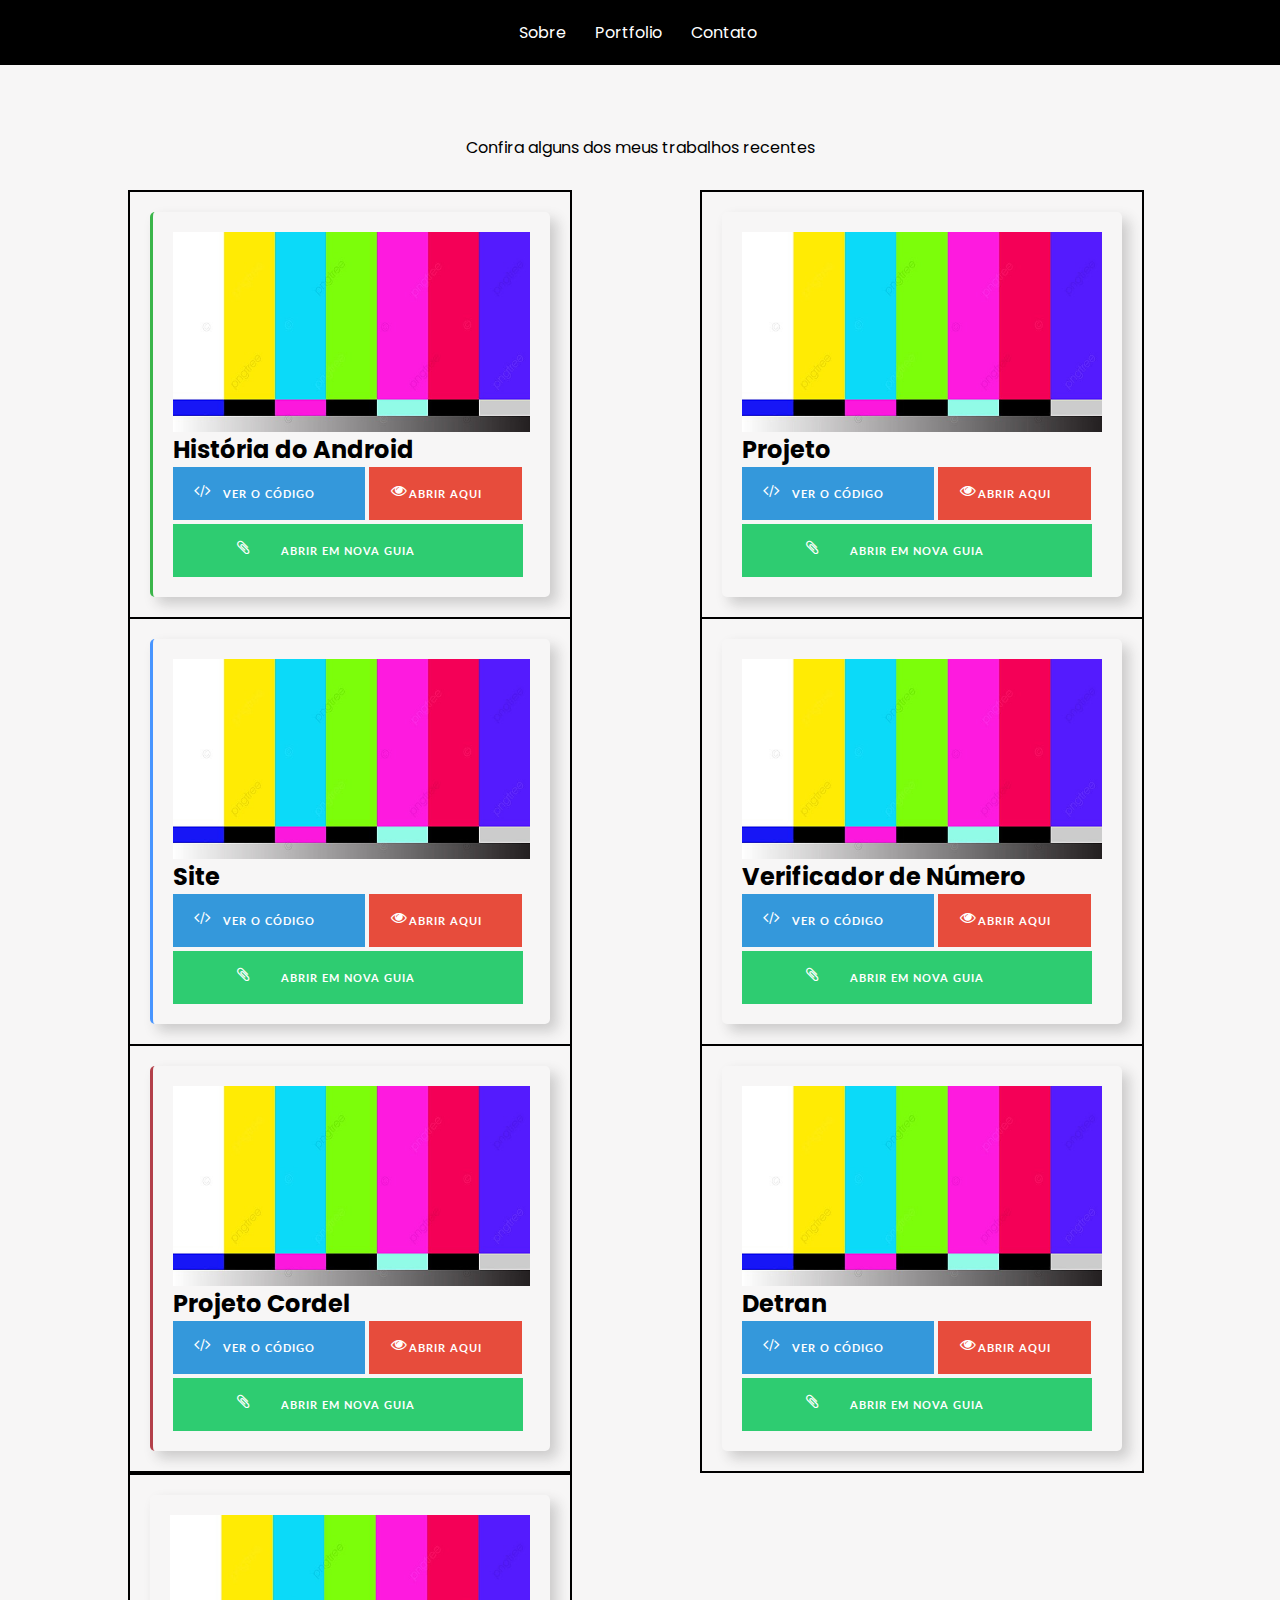
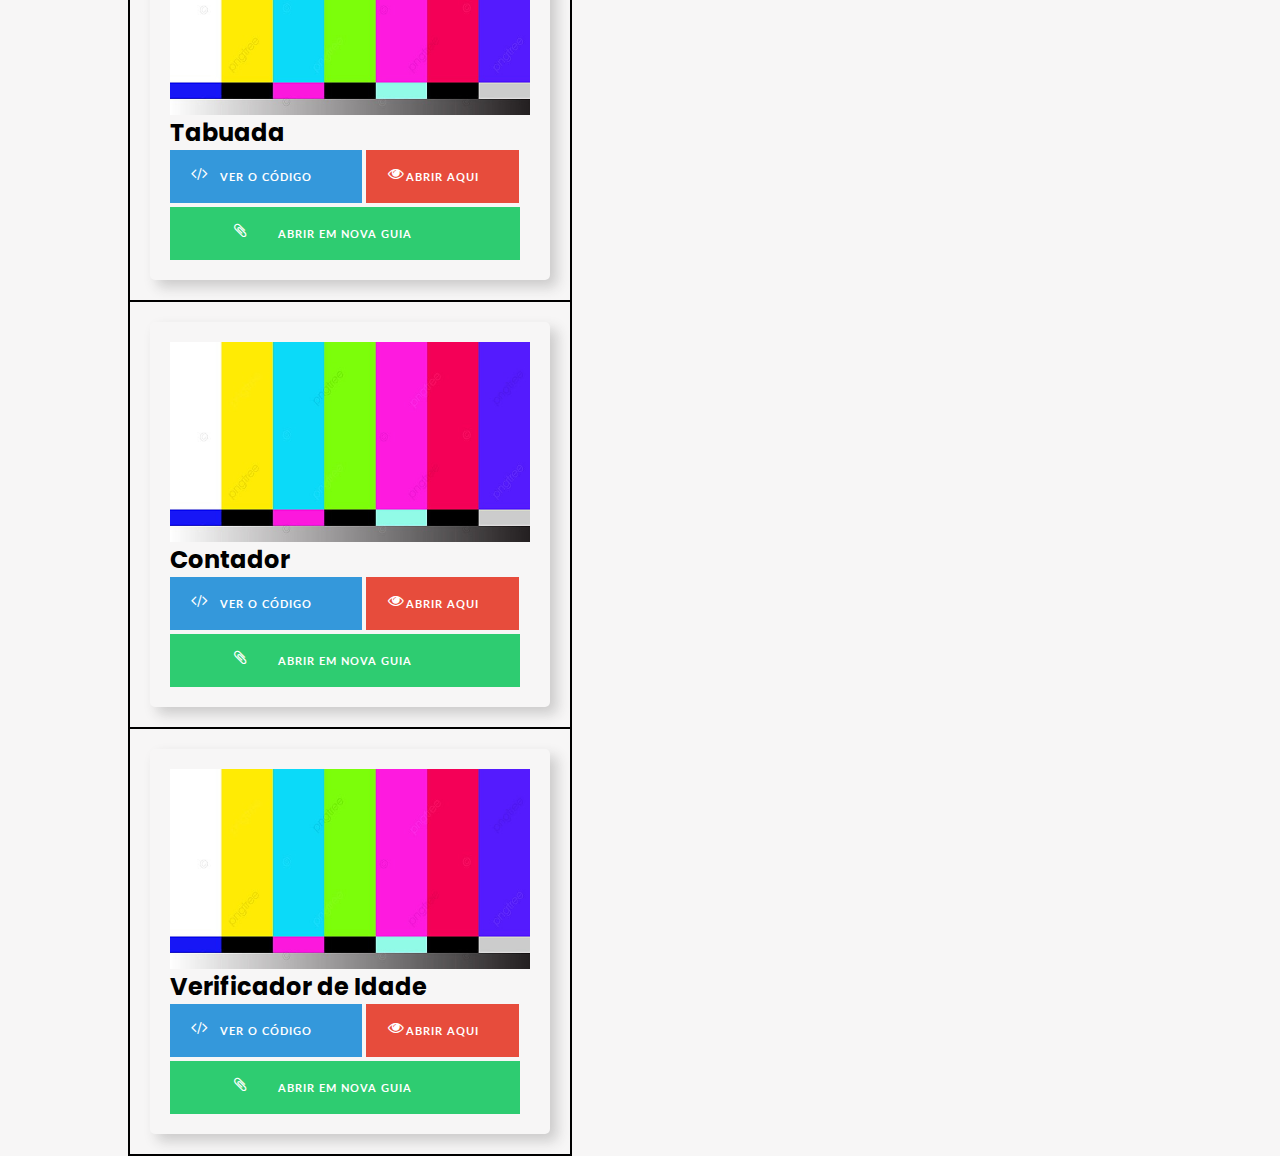
<file: index.html>
<!DOCTYPE html>
<html lang="pt-br">
<head>
    <meta charset="UTF-8">
    <meta name="viewport" content="width=device-width, initial-scale=1.0">
    <title>Portfolio Giovani</title>
    <link rel="stylesheet" href="style.css">
    <link rel="shortcut icon" href="#" type="image/x-icon">
    <link href="https://fonts.googleapis.com/css2?family=Poppins:ital,wght@0,200;0,400;0,600;1,200;1,400;1,600&display=swap" rel="stylesheet"/>

    <link href="//maxcdn.bootstrapcdn.com/font-awesome/4.1.0/css/font-awesome.min.css" rel="stylesheet">
    <link href='https://fonts.googleapis.com/css?family=Lato' rel='stylesheet' type='text/css'>

</head>
<body>
    <header>
        <nav id="head">
            <a class="bas" href="pageabout.html">Sobre</a>
            <a class="bas" href="index.html">Portfolio</a>
            <a class="bas" id="ctt" href="pagectt.html">Contato</a> 
        </nav>
    </header>
    <main>
        <section>
            <article>
                <iframe class="telavisu container" scrolling="no" src="" frameborder="1"  name="tela"></iframe>
                

            </article>
            <article>
                <p id="mostrapro">Confira alguns dos meus trabalhos recentes</p>
            <div class="cartoes">
            <ul class="menu">    
                <li><div class="proj verde">
                    <img class="img" src="imagens/tv.jpg" alt="historia sobre o android" />
                    <h2>História do Android</h2>
                    <a  target="_blank" href="https://github.com/GiovaniCLuvi">
                      <button class="bot bot1 btn-sep icon-info">Ver o código</button>
                    </a>
                    <a  target="tela" href="https://giovanicluvi.github.io/Site-Android/index.html">
                        <button class="bot bot3 btn-sep icon-heart bjs">Abrir aqui</button>
                    </a>                    
                    <a  target="_blank" href="https://giovanicluvi.github.io/Site-Android/index.html">
                        <button class="bot bot2 btn-sep icon-cart">Abrir em nova guia</button>
                    </a>
                </div>
                </li>    
                <li><div class="proj azul">
                    <img class="img" src="imagens/tv.jpg" alt="site ben 10" />
                    <h2>Site</h2>
                    <a  target="_blank" href="https://github.com/GiovaniCLuvi">
                        <button class="bot bot1 btn-sep icon-info">Ver o código</button>
                      </a>
                      <a  target="tela" href="https://giovanicluvi.github.io/sitepicadoben10/siteben10.html">
                          <button class="bot bot3 btn-sep icon-heart bjs">Abrir aqui</button>
                    </a>                      
                      <a  target="_blank" href="https://giovanicluvi.github.io/sitepicadoben10/siteben10.html">
                          <button class="bot bot2 btn-sep icon-cart">Abrir em nova guia</button>
                      </a>


                </div>
                </li>   
                <li><div class="proj verme">
                    <img class="img" src="imagens/tv.jpg" alt="cordel"/>
                    <h2>Projeto Cordel</h2>
                    <a  target="_blank" href="https://github.com/GiovaniCLuvi">
                        <button class="bot bot1 btn-sep icon-info">Ver o código</button>
                        </a>
                        <a  target="tela" href="https://giovanicluvi.github.io/projeto-cordel/">
                            <button class="bot bot3 btn-sep icon-heart bjs">Abrir aqui</button>
                        </a>
                        <a  target="_blank" href="https://giovanicluvi.github.io/projeto-cordel/">
                            <button class="bot bot2 btn-sep icon-cart">Abrir em nova guia</button>
                        </a>
                        </div>
                      </div>
                    </li>
            </ul>
            <ul class="menu">
                <li><div class="proj preto">
                    <img class="img" src="imagens/tv.jpg" alt="teste">
                    <h2>Projeto</h2>
                    <a target="_blank" href="#"></a>
                    <button class="bot bot1 btn-sep icon-info">Ver o código</button>
                        </a>
                        <a  target="tela" href="https://giovanicluvi.github.io/projeto-cordel/">
                            <button class="bot bot3 btn-sep icon-heart bjs">Abrir aqui</button>
                        </a>
                        <a  target="_blank" href="https://giovanicluvi.github.io/projeto-cordel/">
                            <button class="bot bot2 btn-sep icon-cart">Abrir em nova guia</button>
                        </a>
                </div></li>
                <li><div class="proj laranja">
                    <img class="img" src="imagens/tv.jpg" alt="teste">
                    <h2>Verificador de Número</h2>
                    <a target="_blank" href="#"></a>
                    <button class="bot bot1 btn-sep icon-info">Ver o código</button>
                        </a>
                        <a  target="tela" href="https://giovanicluvi.github.io/CursoJavaScript-CursoemVideo/Analisador%20de%20n%C3%BAmero/index">
                            <button class="bot bot3 btn-sep icon-heart bjs">Abrir aqui</button>
                        </a>
                        <a  target="_blank" href="https://giovanicluvi.github.io/CursoJavaScript-CursoemVideo/Analisador%20de%20n%C3%BAmero/index">
                            <button class="bot bot2 btn-sep icon-cart">Abrir em nova guia</button>
                        </a>
                </div></li>
                <li><div class="proj amarelo">
                    <img class="img" src="imagens/tv.jpg" alt="teste">
                    <h2>Detran</h2>
                    <a target="_blank" href="#"></a>
                    <button class="bot bot1 btn-sep icon-info">Ver o código</button>
                        </a>
                        <a  target="tela" href="https://giovanicluvi.github.io/CursoJavaScript-CursoemVideo/Condi%C3%A7%C3%B5es/Site%20Do%20DETRAN/index">
                            <button class="bot bot3 btn-sep icon-heart bjs">Abrir aqui</button>
                        </a>
                        <a  target="_blank" href="https://giovanicluvi.github.io/CursoJavaScript-CursoemVideo/Condi%C3%A7%C3%B5es/Site%20Do%20DETRAN/index">
                            <button class="bot bot2 btn-sep icon-cart">Abrir em nova guia</button>
                        </a>
                </div></li>
            </ul>
            <ul class="menu">
                <li><div class="proj preto">
                    <img class="img" src="imagens/tv.jpg" alt="teste">
                    <h2>Tabuada</h2>
                    <a target="_blank" href="#"></a>
                    <button class="bot bot1 btn-sep icon-info">Ver o código</button>
                        </a>
                        <a  target="tela" href="https://giovanicluvi.github.io/CursoJavaScript-CursoemVideo/tabuada/ex17">
                            <button class="bot bot3 btn-sep icon-heart bjs">Abrir aqui</button>
                        </a>
                        <a  target="_blank" href="https://giovanicluvi.github.io/CursoJavaScript-CursoemVideo/tabuada/ex17">
                            <button class="bot bot2 btn-sep icon-cart">Abrir em nova guia</button>
                        </a>
                </div></li>
                <li><div class="proj laranja">
                    <img class="img" src="imagens/tv.jpg" alt="teste">
                    <h2>Contador</h2>
                    <a target="_blank" href="#"></a>
                    <button class="bot bot1 btn-sep icon-info">Ver o código</button>
                        </a>
                        <a  target="tela" href="https://giovanicluvi.github.io/CursoJavaScript-CursoemVideo/contador/ex16">
                            <button class="bot bot3 btn-sep icon-heart bjs">Abrir aqui</button>
                        </a>
                        <a  target="_blank" href="https://giovanicluvi.github.io/CursoJavaScript-CursoemVideo/contador/ex16">
                            <button class="bot bot2 btn-sep icon-cart">Abrir em nova guia</button>
                        </a>
                </div></li>
                <li><div class="proj amarelo">
                    <img class="img" src="imagens/tv.jpg" alt="teste">
                    <h2>Verificador de Idade</h2>
                    <a target="_blank" href="#"></a>
                    <button class="bot bot1 btn-sep icon-info">Ver o código</button>
                        </a>
                        <a  target="tela" href="https://giovanicluvi.github.io/CursoJavaScript-CursoemVideo/Site%20G%C3%AAnero/modelo">
                            <button class="bot bot3 btn-sep icon-heart bjs">Abrir aqui</button>
                        </a>
                        <a  target="_blank" href="https://giovanicluvi.github.io/CursoJavaScript-CursoemVideo/Site%20G%C3%AAnero/modelo">
                            <button class="bot bot2 btn-sep icon-cart">Abrir em nova guia</button>
                        </a>
                </div></li>
            </ul>        
            </article>
        </section>
    </main>


    <script>
        var bjs = document.querySelector(".bjs");
        bjs.addEventListener("click", function() {
            var div = document.querySelector(".container");
            
          if(div.style.display === "block") {
                div.style.display = "none";
                bjs.innerText = "Abrir aqui"
            } else {
              div.style.display = "block";
              bjs.innerText = "Fechar"
          }
        });
        </script>
</body>
</html>
</file>
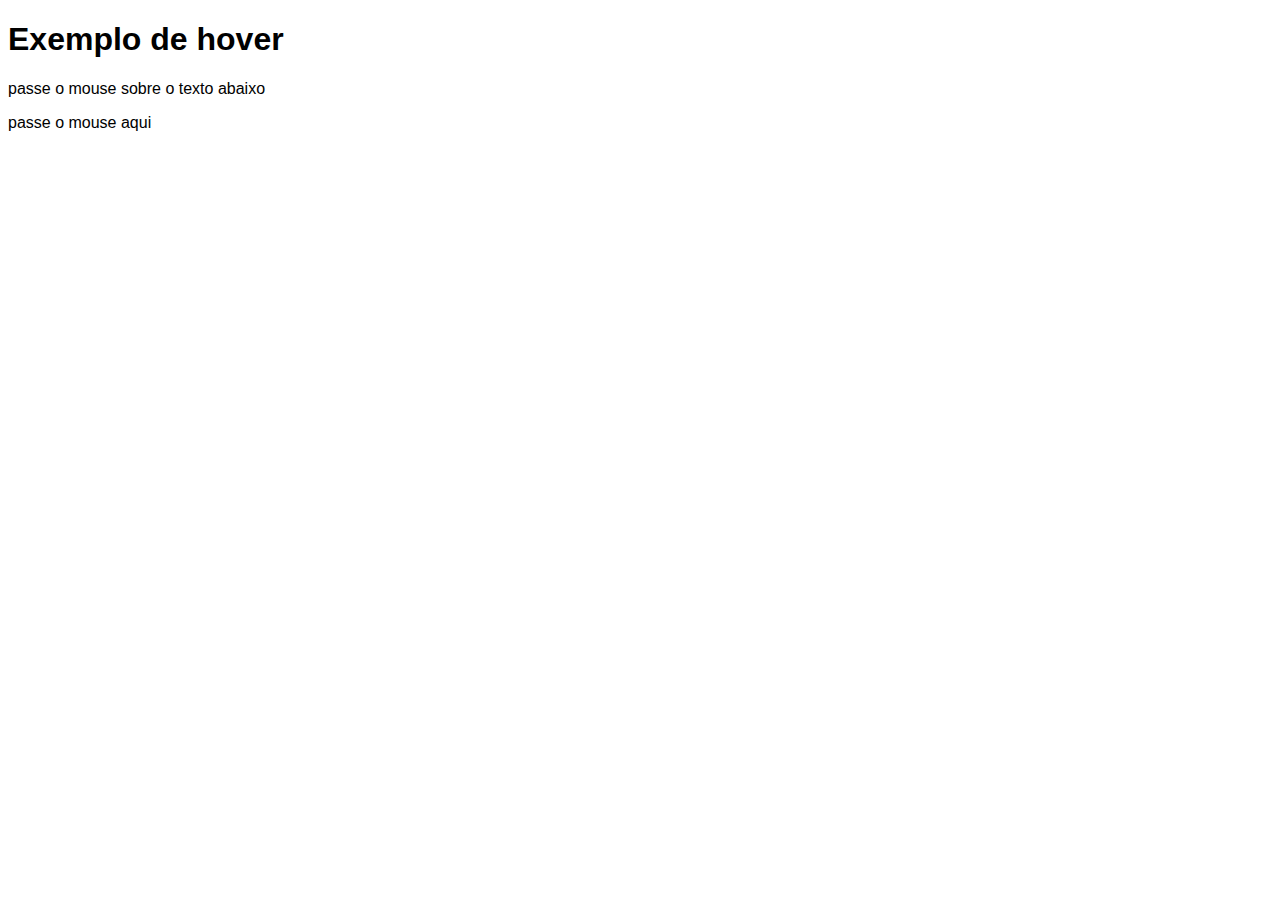
<file: responsividade/index.html>
<!DOCTYPE html>
<html lang="en">
<head>
    <meta charset="UTF-8">
    <meta name="viewport" content="width=device-width, initial-scale=1.0">
    <title>visu</title>
    <style>
        body {
            font-family: Arial, Helvetica, sans-serif;
        }
        div > p {
            display: none;
        }

        div:active > p {
            display: block;
            color: aqua;
            background-color: red;
        }
        div:hover {
            color: red;
        }
    </style>
</head>
<body>
    <h1>Exemplo de hover</h1>
    <p>passe o mouse sobre o texto abaixo</p>
    <div>passe o mouse aqui
        <p>TEXTO ESCONDIDO.....</p>
    </div>
</body>
</html>
</file>
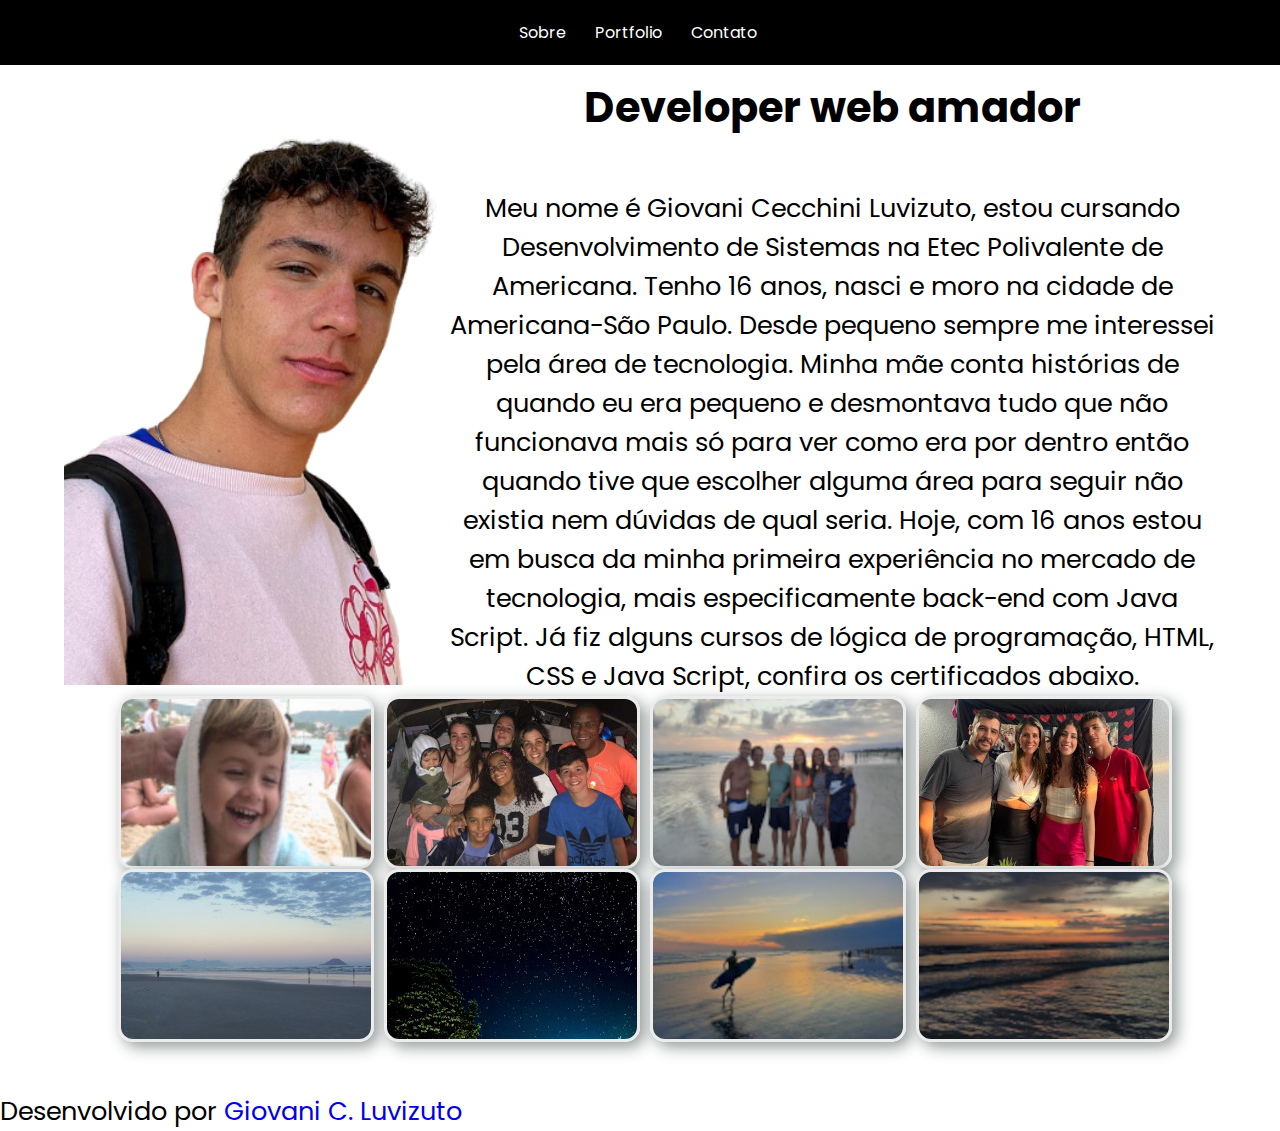
<file: pageabout.html>
<!DOCTYPE html>
<html lang="pt-br">
<head>
    <meta charset="UTF-8">
    <meta name="viewport" content="width=device-width, initial-scale=1.0">
    <title>Página de contato</title>
    <link rel="stylesheet" href="styleabout.css">
    <link href="https://fonts.googleapis.com/css2?family=Poppins:ital,wght@0,200;0,400;0,600;1,200;1,400;1,600&display=swap" rel="stylesheet"/>

</head>
<body>
    <header>
        <nav id="head">
            <a class="bas" href="pageabout.html">Sobre</a>
            <a class="bas" href="index.html">Portfolio</a>
            <a class="bas" id="ctt" href="pagectt.html">Contato</a> 
        </nav>
    </header>
    <main>
        <section>
            <article>
            <div id="princ">
                <img id="imgp" src="imagens/eurosa-nobackn.png" alt="">
                <ul id="princ1">
                    
                    <li><h1>Developer web amador</h1></li>
                    <li><p>Meu nome é Giovani Cecchini Luvizuto, estou cursando Desenvolvimento de Sistemas na Etec Polivalente de Americana. Tenho 16 anos, nasci e moro na cidade de Americana-São Paulo.
                    Desde pequeno sempre me interessei pela área de tecnologia. Minha mãe conta histórias de quando eu era pequeno e desmontava tudo que não funcionava mais só para ver como era por dentro então quando tive que escolher alguma área para seguir não existia nem dúvidas de qual seria.
                    Hoje, com 16 anos estou em busca da minha primeira experiência no mercado de tecnologia, mais especificamente back-end com Java Script. Já fiz alguns cursos de lógica de programação, HTML, CSS e Java Script, confira os certificados abaixo.</p></li>
                </ul>
            </div>
         </article>


            <article> 
                
                <div id="sobrepics">
                    <div class="menu">
                        <img class="pics" src="imagens/pics/pequeno1.jpg" alt="">
                        <img class="pics" src="imagens/pics/camping1.jpg" alt="">
                        <img class="pics" src="imagens/pics/praia-vo1.jpg" alt="">
                        <img class="pics" src="imagens/pics/nos41.jpg" alt="">
                    </div>
                    <div class="menu">
                        <img class="pics" src="imagens/pics/caos1.JPG" alt="">
                        <img class="pics" src="imagens/pics/estrela1.jpg" alt="">
                        <img class="pics" src="imagens/pics/surf1.jpg" alt="">
                        <img class="pics" src="imagens/pics/riviera1.jpg" alt="">
                    </div>
                </div>
               
                
            </article>
        </section>
    </main>
    <footer>
        <p>Desenvolvido por <a target="_blank" href="https://github.com/GiovaniCLuvi">Giovani C. Luvizuto</a></p>
    </footer>
</body>
</html>
</file>
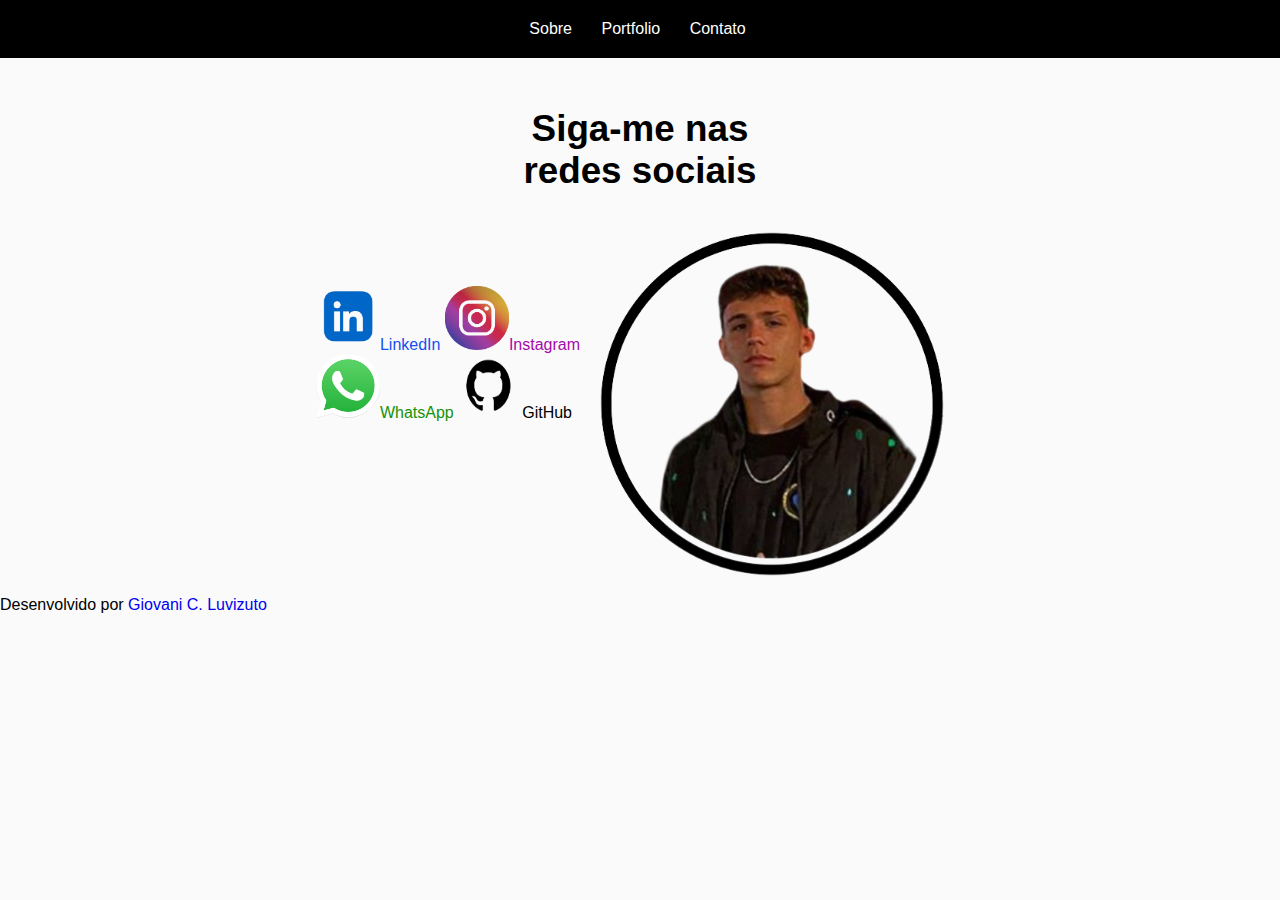
<file: pagectt.html>
<!DOCTYPE html>
<html lang="pt-br">
<head>
    <meta charset="UTF-8">
    <meta name="viewport" content="width=device-width, initial-scale=1.0">
    <title>Página de contato</title>
    <link rel="stylesheet" href="stylectt.css">
</head>
<body>
    <header>
        <nav id="head">
            <a class="bas" href="pageabout.html">Sobre</a>
            <a class="bas" href="index.html">Portfolio</a>
            <a class="bas" id="ctt" href="pagectt.html">Contato</a> 
        </nav>
    </header>
    <main>
        <section>
            <article>
                
               
                    <h1>Siga-me nas <br> redes sociais</h1>
                 <div class="redes">    
                    <div id="linha">
                        <ul>

                        
                        <li><a href="https://www.linkedin.com/in/giovanicluvi/" alt="LinkedIn" target="_blank" class="direc"><img class="logo" src="imagens/logo/logo-link.png" alt=""><span id="link">LinkedIn</span></a>
                        <a href="https://www.instagram.com/giovani_tec/" alt="Instagram"  target="_blank" class="direc"><img class="logo" src="imagens/logo/logo-insta.png" alt=""><span class="centra"><span id="insta">Instagram</span></span></a></li>
        
                        <li><a href="https://wa.me/5519998268962?text=Ol%C3%A1+Giovani%2C+me+interessei+pelo+seu+portf%C3%B3lio" alt="WhatsApp" target="_blank" class="direc"><img class="logo" src="imagens/logo/logo-whats.png" alt=""><span id="whats">WhatsApp</span></a>
                        <a href="https://github.com/GiovaniCLuvi" target="_blank" class="direc"><img class="logo" src="imagens/logo/logo-git.png" alt="GitHub"><span id="git">GitHub</span></a></li>
                    </div>
                    </ul>
                    
                       
                 <div id="imgd">
                            <img src="imagens/pics/fdp-noback.png" alt="" id="imgeu">
                         
                                        </div>   
            
                </div>
            
            </article>
        </section>
    </main>
    <footer>
        <p>Desenvolvido por <a target="_blank" href="https://github.com/GiovaniCLuvi">Giovani C. Luvizuto</a></p>
    </footer>
</body>
</html>
</file>
<file: style.css>
*{
    text-decoration: none;
    margin: 0;
    padding: 0;
    box-sizing: border-box;

}

body {
  font-family: "Poppins", sans-serif;
  background-color: #4b4a4a0c;
  }

#head {
  text-align: center;
  background-color: black;
  padding: 20px;
}
nav > a {
    color: white;
    padding: 15px 15px 20px 10px;
}
.bas:hover {
  background-image: linear-gradient(to top, rgb(46, 46, 46), black, rgb(0, 0, 0));
}

.telavisu {
    height: 600px;
    width: 100%;
}

#mostrapro {
    text-align: center;
    margin-top: 70px;
    margin-bottom: 30px;
}

  .menu {
   list-style: none;
   border: 1px solid black;
   display: flex;
   justify-content: center;
   width: 100%;
}

.menu li {
  border: 1px solid black;
}

@media screen and (max-width: 1138px){  
    .menu {float: left; display: inline; margin: -10px;}
    #mostrapro {float: left; margin-right: 200px; padding: 10px;}
  }

  @media screen and (max-width: 1350px) {
    .menu { width:auto; float: left; margin-left: 10%; display: inline;}
  }
  @media screen and (min-width: 1350px) {
    .menu {display: flex; justify-content: center; list-style: none;}
  }
  .proj {
    border-radius: 5px;
    box-shadow: 7px 7px 13px 0px rgba(50, 50, 50, 0.22);
    padding: 20px;
    margin: 20px;
    width: 400px;
    transition: all 0.3s ease-out;
  }
  .proj:hover {
    transform: translateY(-5px);
    cursor: pointer;
  }




.proj > a {
  position: relative;
  display: inline;
}

  .proj p {
    color: #a3a5ae;
    font-size: 16px;
  }
   
  .img {
    align-items: center;
    justify-content: center;
    display: flex;
    width: 100%;
    height: 200px;
  }
  .azul {
    border-left: 3px solid #4895ff;
    
  }


   
  .verde {
    border-left: 3px solid #3bb54a;
  }
   
  .verme {
    border-left: 3px solid #b3404a;
  }

.bot {
    border: none;
    font-family: 'Lato';
    font-size: 70%;
    padding: 6px 1px;
    text-transform: uppercase;
    letter-spacing: 1px;
    font-weight: 700;
    position: relative;
    -webkit-transition: all 0.3s;
    -moz-transition: all 0.3s;
    transition: all 0.3s;
  }
  
  .bot:after {
    content: '';
    position: absolute;
    z-index: -1;
    -webkit-transition: all 0.3s;
    -moz-transition: all 0.3s;
    transition: all 0.3s;
  }
  

  .bot:before {
    font-family: 'FontAwesome';
    font-style: normal;
    font-weight: normal;
    font-variant: normal;
    text-transform: none;
    line-height: 1;
    position: relative;
    -webkit-font-smoothing: antialiased;
  }
  
  /* Button 1 */
  .bot1 {
    background: #3498db;
    color: #fff;
    transition: 0.5s;
    height: auto;
    width: auto;
    padding: 20px 50px;
    margin: 0px;
  }
  
  .bot1:hover {
    background: #2980b9;
  }
  
  .bot1:active {
    background: #2980b9;
    transform: scale(1.05);
  }
  
  .bot1:before {
    position: absolute;
    height: 100%;
    left: 0;
    top: 0;
    line-height: 3;
    font-size: 140%;
    width: 60px;
  }
  
  /* Button 2 */
  .bot2 {
    background: #2ecc71;
    color: #fff;
    transition: 0.5s;
    margin: 0px;
    padding: 20px 108px;
    margin-top: 4px;
  }
  
  .bot2:hover {
    background: #27ae60;
  }
  
  .bot2:active {
    background: #27ae60;
    transform: scale(1.05);
  }
  
  .bot2:before {
    position: absolute;
    height: 100%;
    left: 0;
    top: 0;
    line-height: 3;
    font-size: 140%;
    width: 60px;
  }
  
  /* Button 3 */
  .bot3 {
    background: #e74c3c;
    color: #fff;
    transition: 0.5s;
    margin: 0px;
    padding: 20px 40px;
  }
  
  .bot3:hover {
    background: #c0392b;
  }
  
  .bot3:active {
    background: #c0392b;
    transform: scale(1.05);
  }
  
  .bot3:before {
    position: absolute;
    height: 100%;
    left: 0;
    top: 0;
    line-height: 3;
    font-size: 140%;
    width: 60px;
  }
  
  .icon-cart:before {
    content: "\f0c6";
    padding-left: 40px;
  }
  
  .icon-heart:before {
    content: "\f06e";
  }
  
  .icon-info:before {
    content: "\f121";
  }
  


footer {
    background-color: black;
    color: white;
    text-align: center;
    padding: 4px;
    margin-top: 70px;
}
footer > p > a {
    color: rgb(228, 226, 226);
}



.frame-spec{
  overflow-y: hidden;
}

.container {
    display: none;
  }
</file>
<file: styleabout.css>
*{
    text-decoration: none;
    margin: 0;
    padding: 0;
}

body {
  font-family: "Poppins", sans-serif;
}

.bas:hover {
  background-image: linear-gradient(to top, rgb(46, 46, 46), black, rgb(0, 0, 0));
}

#head {
    text-align: center;
    background-color: black;
    padding: 20px;
}

nav > a {
    color: white;
    padding: 15px 15px 20px 10px;
}

h1 {
  text-align: center;
  margin-top: 10px;
  font-size: 2.6em;
}

p {
  width: auto;
  margin-top: 50px;
  font-size: 1.6em;
}
@media screen and (min-width: 1426px) {
  p {margin-bottom: 40px;}
}
 #princ > img {
  margin: 70px 0px 0px 0px;
  display: inline-block;
  height: 550px;
  width: 380px;
}
#fatos {
  background-color: rgba(104, 57, 13, 0.185);
  height: 50vw;
  width: 100vw;
  padding: 50px;
  list-style-type: none;
  margin-top: 100px;
}
#fatos > li {
  padding: 0px;
  font-weight: bold;
  text-align: center;
  margin-left: 50px;
  height: 100px;
  width: 600px;
  background-color: #3f1e0442;
}
.pics{
  display: inline-block;
  height: 167px;
  width: 250px;
  border-radius: 15px;
  border: 3px solid rgb(236, 236, 236);
  box-shadow: 5px 5px 15px #041a1771;
  margin-left: 10px;
  transition: all 0.3s ease-out;
}

.pics:hover {
  transform: translateY(-5px);
  cursor: pointer;
}

.menu{
  display: flex;
  list-style: none;
  justify-content: center;
  align-items: center;
}

@media screen and (max-width: 1200px) {
  .menu { display: block; }
  .pics {height: 234px; width: 350px;}
}
  @media screen and (max-width: 750px) {
    .menu { display: grid; justify-content: center; align-items: center;}
    .pics {height: 234px; width: 350px;}
}
@media screen and (min-width: 2000px) {
  .pics {height: 140px; width: 210px;}
  #sobrepics {display: inline-flex;margin-left: 13%;}
}



#princ {
  display: block; 
  text-align: center;
}
#princ1 {
  display: inline-block;
  width: 60%;
  list-style: none;
  background-color: white;
}

#sobre {
    margin: 50px 20px 10px 80px;
}

#fatos {
  background-image: url('imagens/euu.jpg');
  background-position: top center;
  background-attachment: fixed;
  background-size: cover;
  height: 100%;
  width: 100%;
}

@media screen and (min-width: 1250px) {
  
}
</file>
<file: stylectt.css>
*{
    text-decoration: none;
    margin: 0;
    padding: 0;
    list-style: none;
}

body {
    font-family: "Poppins", sans-serif;
    background-color: #fafafa;
}

.bas:hover {
    background-image: linear-gradient(to top, rgb(46, 46, 46), black, rgb(0, 0, 0));
  }


#head {
    text-align: center;
    background-color: black;
    padding: 20px;
}

nav > a {
    color: white;
    padding: 15px 15px 20px 10px;
}



h1{
    margin-top: 50px;
    margin-bottom: 20px;
    font-size: 2.3em;
    text-align: center;
}





#link {
    color: rgb(21, 79, 241);
}
#insta {
    color: rgb(165, 10, 170);
}
#whats {
    color: rgb(23, 146, 7);
}
#git {
    color: rgb(0, 0, 0);
}

@media screen and (min-width: 440px) {
    #linha {display: flex; justify-content: center; align-items: center;}
    .logo {height: 16vw; width: 16vw;}
    ul {display: block; align-items: center; justify-content: center;}
    #imgeu {height: 90vw; width: 90vw; float: right;}
}

  @media screen and (min-width: 1000px) {
    .redes {display: flex; justify-content: center;}
    #imgeu {height: 30vw; width: 30vw;}
    .logo {height: 5vw; width: 5vw;}
    ul {margin-bottom: 100px;}
    }
</file>
